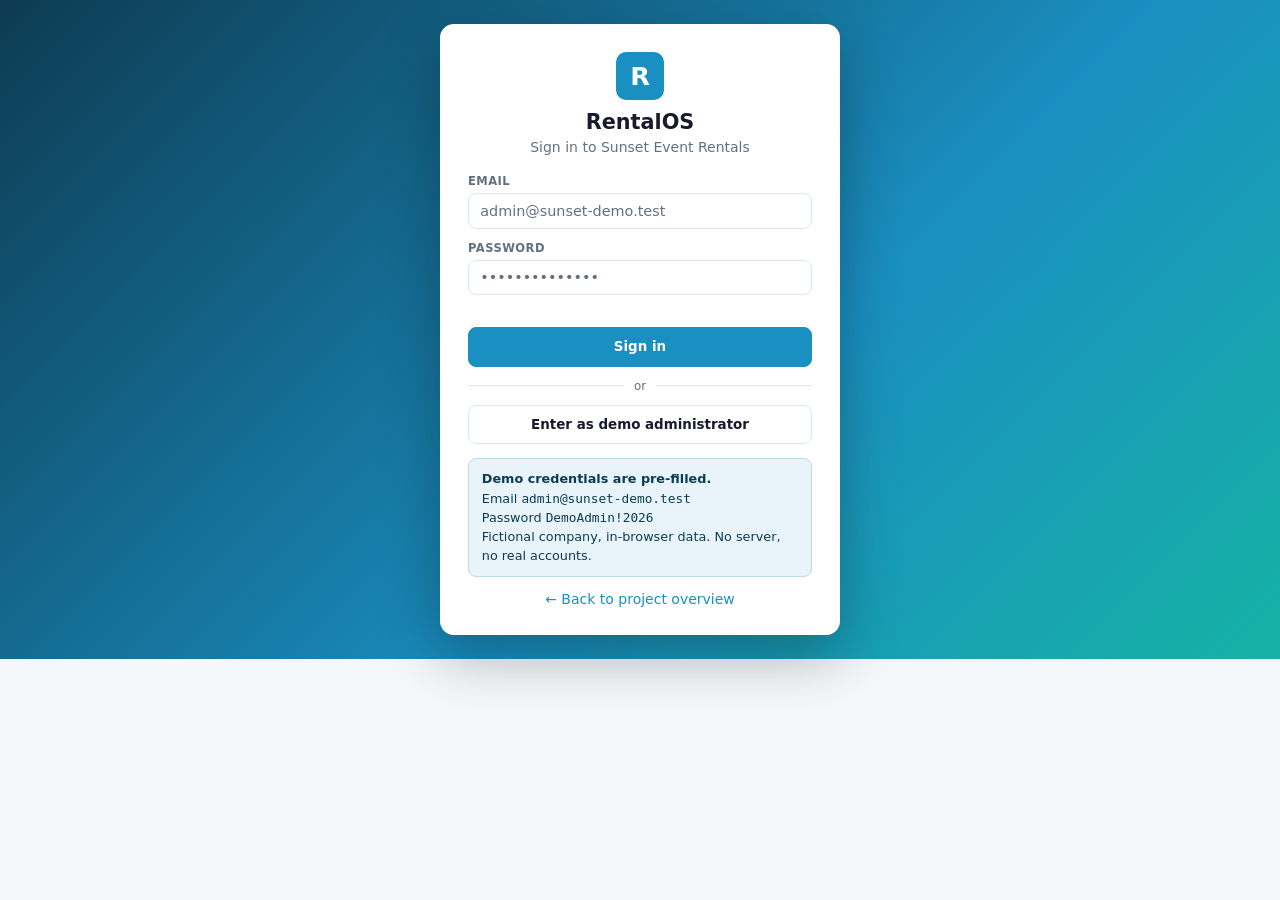
<file: demo/index.html>
<!doctype html>
<html lang="en">
<head>
<meta charset="utf-8">
<meta name="viewport" content="width=device-width,initial-scale=1">
<title>Browser Demo · RentalOS Event Rental Software</title>
<meta name="description" content="Interactive RentalOS demo: sign in as a demo administrator and try quotes, inventory availability conflicts, pull sheets, client e-signing and the CINDY copilot. Fictional data, no backend.">
<meta name="robots" content="index,follow">
<link rel="canonical" href="https://248tech.github.io/RentalOS-Showcase/demo/">
<link rel="icon" type="image/png" href="../assets/favicon.png">
<link rel="apple-touch-icon" href="../assets/apple-touch-icon.png">
<meta name="theme-color" content="#0d3b52">
<meta property="og:type" content="website">
<meta property="og:title" content="RentalOS browser demo — sample data, sign in as admin">
<meta property="og:description" content="Explore event rental quoting, inventory and availability checks with a one-click demo admin account.">
<meta property="og:image" content="https://248tech.github.io/RentalOS-Showcase/assets/og-image.png">
<meta name="twitter:card" content="summary_large_image">
<link rel="stylesheet" href="style.css">
</head>
<body>
<div id="app"><noscript><p style="padding:2rem">The interactive demo needs JavaScript. See the <a href="../">project overview</a>.</p></noscript></div>
<script src="data.js"></script>
<script src="app.js"></script>
</body>
</html>
</file>
<file: demo/style.css>
:root{--primary:#1a8fc1;--accent:#16b2a5;--sidebar:#0d3b52;--sidebar-h:#1a5470;--bg:#fff;--surface:#f4f8fb;--border:#dce8f0;--text:#1a1a2e;--muted:#637080;--danger:#e53e3e;--ok:#38a169;--warn:#f97316;--purple:#7c3aed;--r:8px;--shadow:0 2px 8px rgba(0,0,0,.08)}
*,*::before,*::after{box-sizing:border-box}
html,body{margin:0;height:100%}
body{font-family:-apple-system,BlinkMacSystemFont,"Segoe UI",system-ui,sans-serif;color:var(--text);background:var(--surface);font-size:14px;-webkit-font-smoothing:antialiased}
a{color:var(--primary);text-decoration:none}
button,input,select,textarea{font:inherit;color:inherit}
:focus-visible{outline:2px solid var(--primary);outline-offset:2px}
h1,h2,h3{margin:0}
.mono{font-family:ui-monospace,Consolas,monospace}

.login{min-height:100%;display:grid;place-items:center;padding:24px;background:linear-gradient(135deg,#0d3b52,#1a8fc1 60%,#16b2a5)}
.card-login{width:100%;max-width:400px;background:#fff;border-radius:14px;padding:28px;box-shadow:0 20px 60px rgba(0,0,0,.3)}
.logo{width:48px;height:48px;border-radius:10px;background:var(--primary);color:#fff;display:grid;place-items:center;font-weight:800;font-size:1.6rem;margin:0 auto 10px}
.card-login h1{text-align:center;font-size:1.3rem}.card-login .sub{text-align:center;color:var(--muted);margin:.3rem 0 1.2rem}
label.f{display:block;font-size:.72rem;text-transform:uppercase;letter-spacing:.04em;color:var(--muted);margin-bottom:12px;font-weight:600}
.in,label.f input,label.f select,label.f textarea{display:block;width:100%;margin-top:5px;padding:.55rem .7rem;border:1px solid var(--border);border-radius:var(--r);background:#fff;font-size:.9rem;text-transform:none;letter-spacing:0;font-weight:400}
.in{margin:0}
.btn{display:inline-flex;gap:.4rem;align-items:center;justify-content:center;padding:.5rem .9rem;border:1px solid var(--border);background:#fff;border-radius:var(--r);cursor:pointer;font-weight:600;font-size:.84rem;transition:.15s}
.btn:hover{border-color:var(--primary);color:var(--primary)}
.btn.primary{background:var(--primary);border-color:var(--primary);color:#fff}.btn.primary:hover{background:#157aa6;color:#fff}
.btn.ok{background:var(--ok);border-color:var(--ok);color:#fff}.btn.ok:hover{color:#fff;filter:brightness(.92)}
.btn.danger{color:var(--danger)}.btn.danger:hover{border-color:var(--danger);color:var(--danger)}
.btn.sm{padding:.28rem .6rem;font-size:.76rem}.btn.block{width:100%;padding:.7rem}
.hint{background:#e8f4fa;border:1px solid #b9dcec;border-radius:var(--r);padding:.65rem .8rem;font-size:.8rem;color:#0d3b52;margin-top:14px;line-height:1.5}
.divider{display:flex;gap:10px;align-items:center;color:var(--muted);font-size:.74rem;margin:12px 0}.divider::before,.divider::after{content:"";flex:1;height:1px;background:var(--border)}

.shell{display:flex;min-height:100vh}
.side{width:220px;flex:0 0 220px;background:var(--sidebar);color:#cfe3ee;position:sticky;top:0;height:100vh;display:flex;flex-direction:column;z-index:30}
.brand{display:flex;align-items:center;gap:.6rem;padding:1rem;color:#fff;font-weight:700}
.brand .logo{width:32px;height:32px;font-size:1.1rem;margin:0;border-radius:7px}
.nav{flex:1;overflow:auto;padding:.3rem .6rem}
.nav .sec{padding:.7rem .6rem .25rem;font-size:.64rem;text-transform:uppercase;letter-spacing:.09em;color:#7fa9bf}
.nav a{display:flex;gap:.6rem;align-items:center;padding:.5rem .65rem;border-radius:6px;color:#cfe3ee;font-weight:500;cursor:pointer}
.nav a:hover{background:var(--sidebar-h);color:#fff}.nav a.on{background:var(--primary);color:#fff}
.nav a i{font-style:normal;width:1.1rem;text-align:center}
.sfoot{padding:.8rem;border-top:1px solid #1a5470;display:grid;gap:8px;font-size:.78rem}
.sfoot .btn{background:transparent;color:#cfe3ee;border-color:#1a5470}
.main{flex:1;min-width:0;display:flex;flex-direction:column}
.banner{background:#fff8e6;border-bottom:1px solid #f3dca0;color:#6b4e00;padding:.5rem 1.2rem;font-size:.78rem;display:flex;gap:.8rem;flex-wrap:wrap;align-items:center}.banner .sp{flex:1}
.top{display:flex;align-items:center;gap:12px;padding:.7rem 1.4rem;background:#fff;border-bottom:1px solid var(--border)}
.top .search{flex:1;max-width:420px}
.content{padding:1.3rem 1.5rem 4rem;max-width:1300px;width:100%}
.title{display:flex;align-items:center;gap:12px;margin-bottom:1rem;flex-wrap:wrap}.title h1{font-size:1.4rem}.title .sp{flex:1}
.grid{display:grid;gap:14px}.g4{grid-template-columns:repeat(4,1fr)}.g3{grid-template-columns:repeat(3,1fr)}.g2{grid-template-columns:repeat(2,1fr)}
.card{background:#fff;border:1px solid var(--border);border-radius:var(--r);padding:1rem;box-shadow:var(--shadow)}
.card h3{font-size:.8rem;text-transform:uppercase;letter-spacing:.05em;color:var(--muted);margin-bottom:.7rem}
.stat .v{font-size:1.7rem;font-weight:700}.stat .l{font-size:.74rem;color:var(--muted);text-transform:uppercase;letter-spacing:.04em}
.badge{display:inline-block;padding:.12rem .55rem;border-radius:99px;font-size:.7rem;font-weight:700;background:#eef2f6;color:#445}
.badge.draft{background:#eef2f6}.badge.sent{background:#e0f1fa;color:#0d6e99}.badge.approved{background:#dff5e6;color:#217a47}.badge.completed{background:#ece7fb;color:#5b2fc0}.badge.warn{background:#fff0e0;color:#b45309}.badge.bad{background:#fde8e8;color:#b42318}.badge.new{background:#e0f1fa;color:#0d6e99}.badge.contacted{background:#fff0e0;color:#b45309}
.tw{overflow-x:auto;border:1px solid var(--border);border-radius:var(--r);background:#fff}
table{border-collapse:collapse;width:100%}
th{font-size:.68rem;text-transform:uppercase;letter-spacing:.05em;color:var(--muted);text-align:left;padding:.65rem .8rem;border-bottom:1px solid var(--border);background:#fafcfd;white-space:nowrap}
td{padding:.6rem .8rem;border-bottom:1px solid #edf2f6;white-space:nowrap}tr:last-child td{border-bottom:0}
tbody tr.click{cursor:pointer}tbody tr.click:hover{background:#f4f9fc}
td.r,th.r{text-align:right}
.chips{display:flex;gap:6px;flex-wrap:wrap;margin-bottom:12px}
.chip{border:1px solid var(--border);background:#fff;border-radius:99px;padding:.25rem .75rem;font-size:.8rem;cursor:pointer}.chip.on{background:var(--primary);border-color:var(--primary);color:#fff}
.items{display:grid;grid-template-columns:repeat(auto-fill,minmax(210px,1fr));gap:12px}
.item{background:#fff;border:1px solid var(--border);border-radius:var(--r);overflow:hidden;cursor:pointer;transition:.15s}.item:hover{box-shadow:var(--shadow);border-color:var(--primary)}
.item .ph{height:92px;background:linear-gradient(135deg,#e8f4fa,#dff5f2);display:grid;place-items:center;font-size:2.2rem}
.item .b{padding:.7rem}.item .n{font-weight:600}.item .m{color:var(--muted);font-size:.78rem}
.totals{margin-left:auto;max-width:300px;display:grid;gap:6px;margin-top:12px}.totals div{display:flex;justify-content:space-between}.totals .g{font-weight:700;font-size:1.1rem;border-top:1px solid var(--border);padding-top:8px}
.alert{border:1px solid #f9c97c;background:#fff6e5;color:#7a4a00;border-radius:var(--r);padding:.7rem .9rem;margin-bottom:12px}.alert.bad{border-color:#f3b4ae;background:#fdeceb;color:#8a1c14}.alert.ok{border-color:#b6e2c6;background:#eaf7ef;color:#1d6a3d}
.row{display:flex;gap:8px;flex-wrap:wrap;align-items:center}
.bars{display:flex;align-items:flex-end;gap:10px;height:150px;padding-top:8px}
.bars .bar{flex:1;display:flex;flex-direction:column;align-items:center;gap:4px;justify-content:flex-end;height:100%;font-size:.7rem;color:var(--muted)}
.bars .bar i{display:block;width:100%;border-radius:5px 5px 0 0;background:linear-gradient(var(--primary),var(--accent));min-height:3px}
.avail{display:flex;gap:3px;align-items:flex-end;height:46px}.avail i{flex:1;background:var(--accent);border-radius:3px 3px 0 0}.avail i.low{background:var(--warn)}.avail i.out{background:var(--danger)}
.thread{display:grid;gap:8px;margin-bottom:10px}.msg{max-width:78%;padding:.5rem .75rem;border-radius:12px;background:#eef3f7}.msg.staff{margin-left:auto;background:#dff1fa}.msg small{display:block;color:var(--muted);font-size:.68rem}
.modal-bg{position:fixed;inset:0;background:rgba(10,30,45,.55);display:grid;place-items:center;z-index:80;padding:16px}
.modal{background:#fff;border-radius:12px;padding:1.3rem;width:100%;max-width:640px;max-height:88vh;overflow:auto}
.modal h2{font-size:1.1rem;margin-bottom:.6rem}
.paper{border:1px solid var(--border);border-radius:8px;padding:1.2rem;background:#fff}
.sig{font-family:"Brush Script MT","Segoe Script",cursive;font-size:1.6rem;border-bottom:2px solid #333;min-height:2.4rem;padding:.2rem .4rem}
.toast{position:fixed;right:18px;bottom:72px;z-index:99;display:grid;gap:8px}.toast div{background:#0d3b52;color:#fff;padding:.65rem .9rem;border-radius:8px;box-shadow:0 8px 24px rgba(0,0,0,.25);max-width:340px;font-size:.82rem;animation:in .2s}
@keyframes in{from{transform:translateY(8px);opacity:0}}
.sw{position:relative;width:38px;height:22px;background:#cbd5df;border-radius:99px;border:0;cursor:pointer;transition:.15s}.sw::after{content:"";position:absolute;top:3px;left:3px;width:16px;height:16px;border-radius:50%;background:#fff;transition:.15s}.sw.on{background:var(--primary)}.sw.on::after{left:19px}
.cindy-fab{position:fixed;right:18px;bottom:18px;z-index:60;border:0;border-radius:99px;padding:.7rem 1.1rem;background:linear-gradient(135deg,var(--purple),var(--primary));color:#fff;font-weight:700;cursor:pointer;box-shadow:0 8px 24px rgba(80,40,200,.35)}
.cindy{position:fixed;right:18px;bottom:70px;z-index:61;width:min(380px,calc(100vw - 24px));height:460px;background:#fff;border:1px solid var(--border);border-radius:14px;box-shadow:0 16px 48px rgba(0,0,0,.25);display:flex;flex-direction:column;overflow:hidden}
.cindy header{background:linear-gradient(135deg,var(--purple),var(--primary));color:#fff;padding:.7rem 1rem;font-weight:700;display:flex;justify-content:space-between}
.cindy .log{flex:1;overflow:auto;padding:.8rem;display:grid;gap:8px;align-content:start}
.cindy .log .m{padding:.5rem .7rem;border-radius:10px;background:#f0f3f8;max-width:90%;white-space:pre-wrap;font-size:.84rem}.cindy .log .u{background:#dff1fa;margin-left:auto}
.cindy form{display:flex;gap:6px;padding:.6rem;border-top:1px solid var(--border)}.cindy form input{flex:1;padding:.5rem;border:1px solid var(--border);border-radius:8px}
.sugg{display:flex;gap:6px;flex-wrap:wrap;padding:0 .6rem .5rem}.sugg button{border:1px solid var(--border);background:#fff;border-radius:99px;padding:.2rem .6rem;font-size:.74rem;cursor:pointer}
.menu{display:none}
@media(max-width:1000px){.g4{grid-template-columns:1fr 1fr}.g3{grid-template-columns:1fr 1fr}}
@media(max-width:768px){.side{position:fixed;left:0;top:0;transform:translateX(-105%);transition:transform .2s;width:min(80vw,270px)}.side.open{transform:none;box-shadow:12px 0 32px rgba(0,0,0,.35)}
 .menu{display:block;border:1px solid var(--border);background:#fff;border-radius:8px;width:38px;height:38px;cursor:pointer}
 .content{padding:1rem}.g4,.g3,.g2{grid-template-columns:1fr}.cindy-fab{bottom:12px;right:12px}}
@media(prefers-reduced-motion:reduce){*{animation:none!important;transition:none!important}}
</file>
